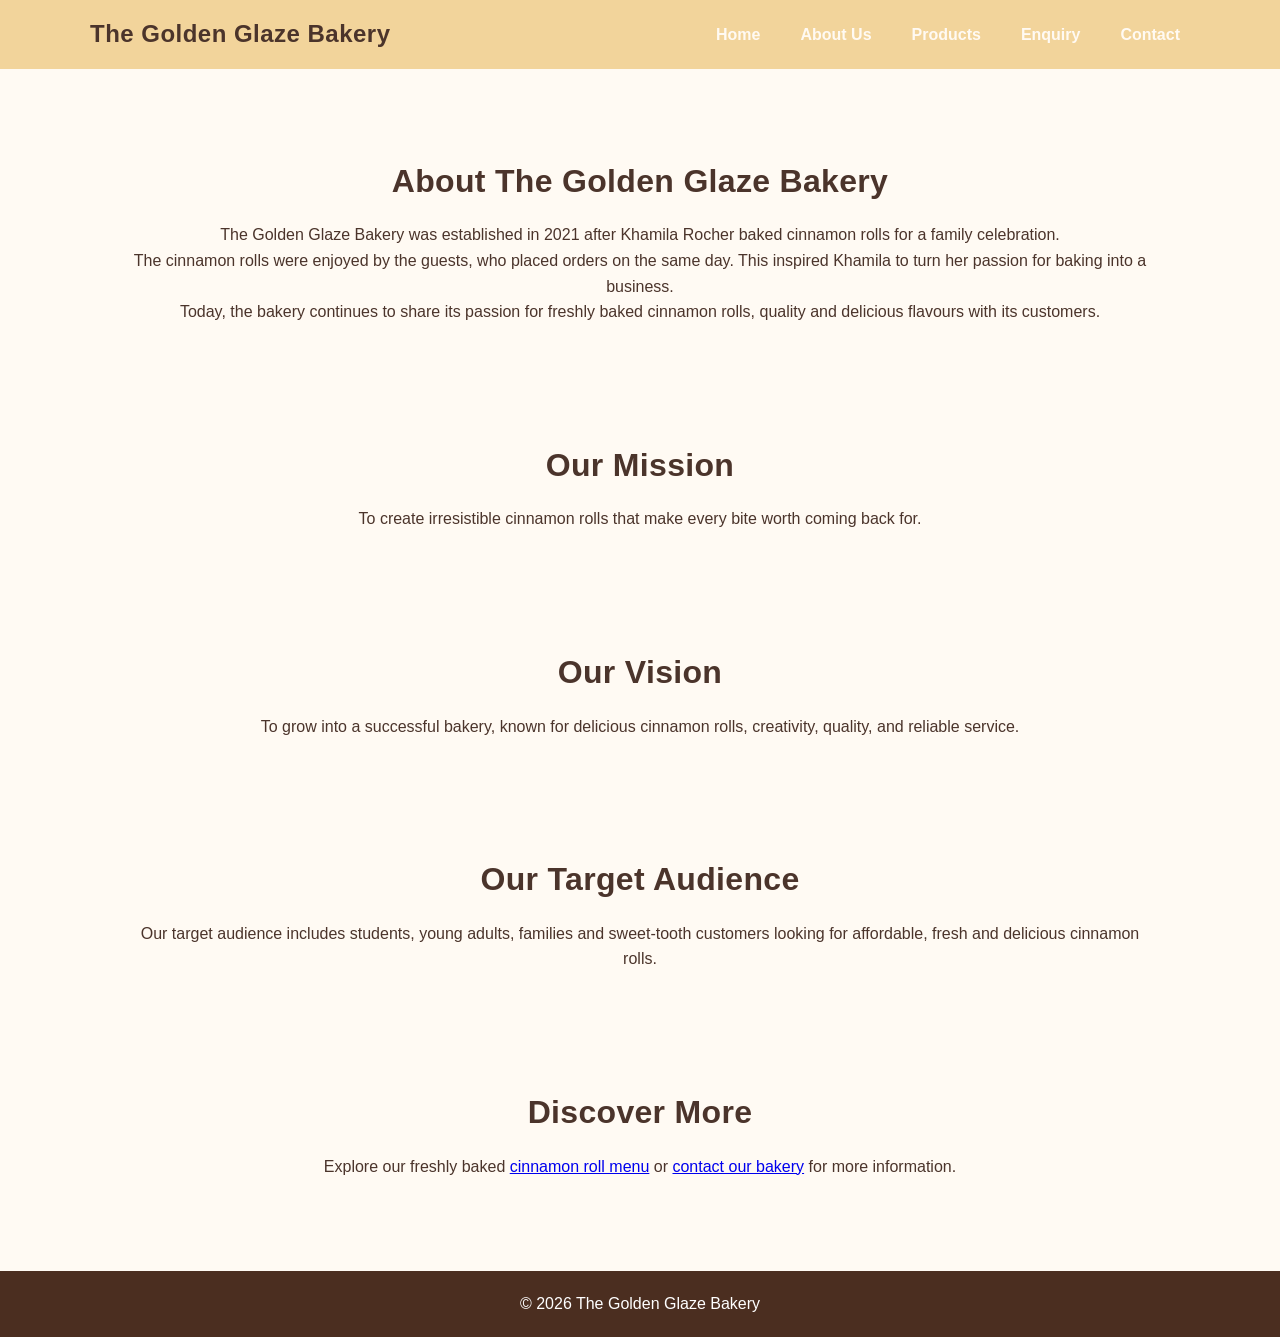
<file: about.html>
<!DOCTYPE html>
<html lang="en">

<head>
    <meta charset="UTF-8">
    <meta name="viewport" content="width=device-width, initial-scale=1.0">

    <!-- SEO information -->
    <title>About Us | Golden Glaze Cinnamon Roll Bakery</title>

    <meta name="description" content="Discover the story behind The Golden Glaze Bakery, established in 2021 by Khamila Rocher, and learn about our mission, vision and customers.">

    <meta name="keywords" content="Golden Glaze Bakery, about our bakery, cinnamon roll bakery, bakery story, freshly baked cinnamon rolls">

    <meta name="author" content="The Golden Glaze Bakery">

    <meta name="robots" content="index, follow">

    <link rel="stylesheet" href="css/style.css">
</head>

<body>

    <!-- Navigation bar -->
    <header>
        <nav>
            <h1>The Golden Glaze Bakery</h1>

            <ul>
                <li><a href="index.html">Home</a></li>
                <li><a href="about.html">About Us</a></li>
                <li><a href="products.html">Products</a></li>
                <li><a href="enquiry.html">Enquiry</a></li>
                <li><a href="contact.html">Contact</a></li>
            </ul>
        </nav>
    </header>

    <main>

        <!-- About Us -->
        <section>
            <h2>About The Golden Glaze Bakery</h2>

            <p>
                The Golden Glaze Bakery was established in 2021
                after Khamila Rocher baked cinnamon rolls for a
                family celebration.
            </p>

            <p>
                The cinnamon rolls were enjoyed by the guests,
                who placed orders on the same day. This inspired
                Khamila to turn her passion for baking into a business.
            </p>

            <p>
                Today, the bakery continues to share its passion
                for freshly baked cinnamon rolls, quality and
                delicious flavours with its customers.
            </p>
        </section>

        <!-- Mission -->
        <section>
            <h2>Our Mission</h2>

            <p>
                To create irresistible cinnamon rolls that make
                every bite worth coming back for.
            </p>
        </section>

        <!-- Vision -->
        <section>
            <h2>Our Vision</h2>

            <p>
                To grow into a successful bakery, known for
                delicious cinnamon rolls, creativity, quality,
                and reliable service.
            </p>
        </section>

        <!-- Target audience -->
        <section>
            <h2>Our Target Audience</h2>

            <p>
                Our target audience includes students, young adults,
                families and sweet-tooth customers looking for
                affordable, fresh and delicious cinnamon rolls.
            </p>
        </section>

        <!-- Internal navigation links -->
        <section>
            <h2>Discover More</h2>

            <p>
                Explore our freshly baked
                <a href="products.html">cinnamon roll menu</a>
                or
                <a href="contact.html">contact our bakery</a>
                for more information.
            </p>
        </section>

    </main>

    <footer>
        <p>&copy; 2026 The Golden Glaze Bakery</p>
    </footer>

    <script src="js/script.js"></script>

</body>

</html>
</file>
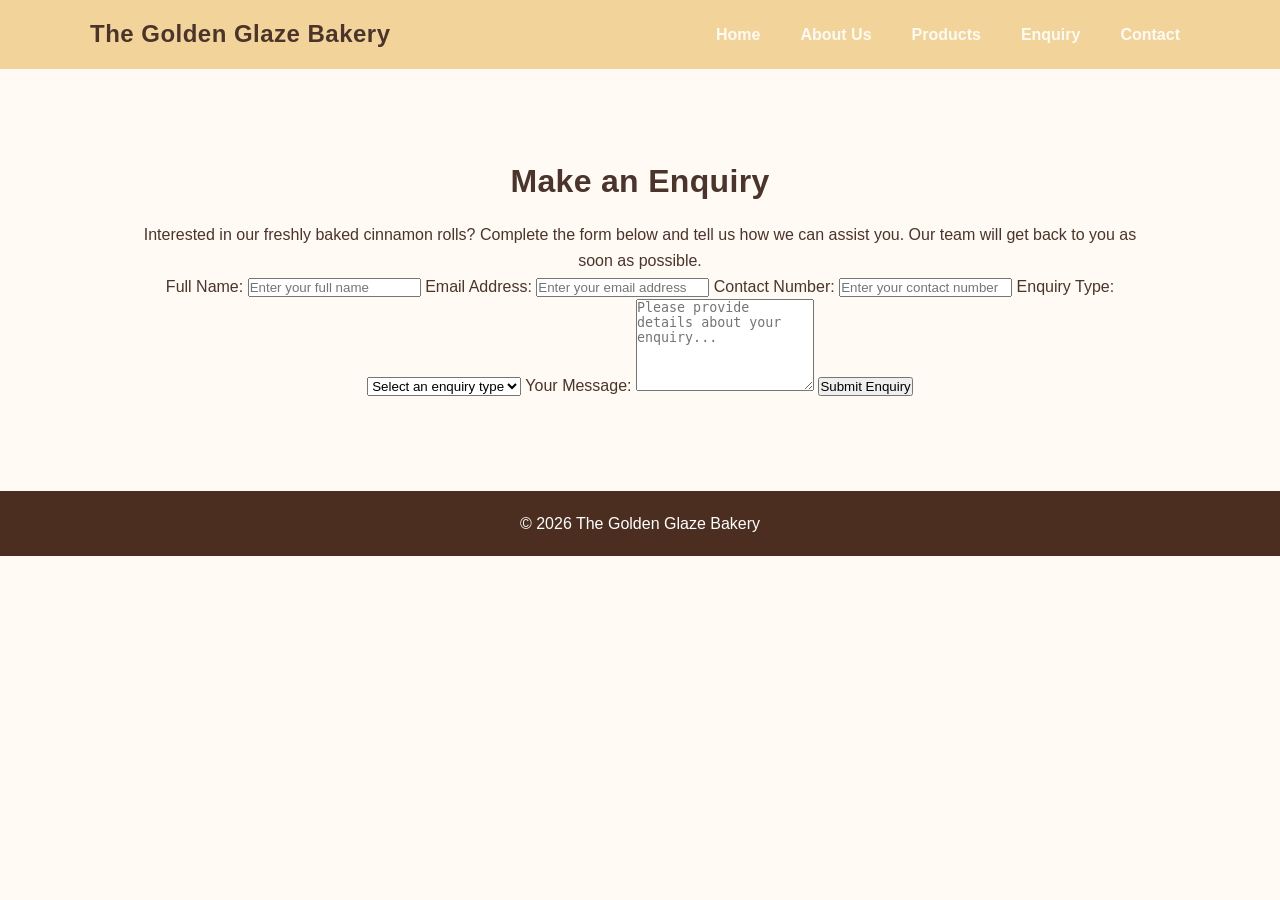
<file: enquiry.html>
<!DOCTYPE html>
<html lang="en">

<head>
    <meta charset="UTF-8">
    <meta name="viewport" content="width=device-width, initial-scale=1.0">

    <title>Make an Enquiry | The Golden Glaze Bakery</title>

    <meta name="description" content="Contact The Golden Glaze Bakery for product enquiries, large orders and special occasion requests.">
    <meta name="keywords" content="Golden Glaze Bakery, cinnamon rolls, bakery enquiries, large orders">
    
    <link rel="stylesheet" href="css/style.css">
</head>

<body>

    <!-- Navigation bar -->
    <header>
        <nav>
            <h1>The Golden Glaze Bakery</h1>

            <ul>
                <li><a href="index.html">Home</a></li>
                <li><a href="about.html">About Us</a></li>
                <li><a href="products.html">Products</a></li>
                <li><a href="enquiry.html">Enquiry</a></li>
                <li><a href="contact.html">Contact</a></li>
            </ul>
        </nav>
    </header>

    <!-- Main enquiry content -->
    <main>

        <section class="enquiry-section">

            <h2>Make an Enquiry</h2>

            <p>
                Interested in our freshly baked cinnamon rolls?
                Complete the form below and tell us how we can assist you.
                Our team will get back to you as soon as possible.
            </p>

            <!-- Enquiry form -->
            <form id="enquiryForm" action="#" method="post">

                <label for="name">Full Name:</label>
                <input
                    type="text"
                    id="name"
                    name="name"
                    placeholder="Enter your full name"
                    minlength="2"
                    required>

                <label for="email">Email Address:</label>
                <input
                    type="email"
                    id="email"
                    name="email"
                    placeholder="Enter your email address"
                    required>

                <label for="phone">Contact Number:</label>
                <input
                    type="tel"
                    id="phone"
                    name="phone"
                    placeholder="Enter your contact number"
                    pattern="[0-9+\s()-]{7,20}">

                <label for="enquiry-type">Enquiry Type:</label>

                <select id="enquiry-type" name="enquiry-type" required>
                    <option value="">Select an enquiry type</option>
                    <option value="product">Product Enquiry</option>
                    <option value="order">Large Order</option>
                    <option value="occasion">Special Occasion</option>
                    <option value="general">General Enquiry</option>
                </select>

                <label for="message">Your Message:</label>

                <textarea
                    id="message"
                    name="message"
                    rows="6"
                    minlength="10"
                    placeholder="Please provide details about your enquiry..."
                    required></textarea>

                <button type="submit">Submit Enquiry</button>

                <p id="enquiryFeedback" role="status" aria-live="polite"></p>

            </form>

        </section>

    </main>

    <!-- Footer -->
    <footer>
        <p>&copy; 2026 The Golden Glaze Bakery</p>
    </footer>

    <!-- JavaScript -->
    <script src="js/script.js"></script>

</body>

</html>
</file>
<file: css/style.css>
/* General website styling */

* {
    box-sizing: border-box;
    margin: 0;
    padding: 0;
}

body {
     font-family: Arial, Helvetica, sans-serif;
    font-size: 1rem;
    line-height: 1.6;
    color: #4b342b;
    background-color: #fffaf3;
}
/* Typography */

h1 {
    font-size: 2.5rem;
    font-weight: 700;
    line-height: 1.2;
    letter-spacing: 0.03rem;
}

h2 {
    font-size: 2rem;
    font-weight: 700;
    line-height: 1.3;
    letter-spacing: 0.02rem;
}

h3 {
    font-size: 1.4rem;
    font-weight: 600;
    line-height: 1.3;
}

p {
    font-size: 1rem;
    line-height: 1.6;
}

/* Navigation */

header {
    background-color: #f2d49b;
    padding: 20px;
}

nav {
    max-width: 1100px;
    margin: auto;
    display: flex;
    justify-content: space-between;
    align-items: center;
}

nav h1 {
    font-size: 24px;
}

nav ul {
    list-style: none;
    display: flex;
    gap: 20px;
}

nav a {
    color: #fffaf3;
    text-decoration: none;
    font-weight: 600;
    padding: 8px 10px;
    border-radius: 5px;
}
nav a:hover {
    background-color: #d4a24c;
    color: #4b342b;
}

nav a:focus {
    outline: 2px solid #d4a24c;
    outline-offset: 2px;
}

nav a:active {
    background-color: #b88632;
}


/* Hero section */

.hero {
    text-align: center;
    padding: 100px 20px;
    background-color: #f8e5c0;
}

.hero h2 {
    font-size: 40px;
    margin-bottom: 15px;
}

.hero p {
    margin-bottom: 25px;
}


/* Buttons */

.button {
    display: inline-block;
    background-color: #b7793c;
    color: white;
    padding: 12px 25px;
    text-decoration: none;
    border-radius: 5px;
}


/* General sections */

section {
    padding: 60px 20px;
    text-align: center;
}

section h2 {
    margin-bottom: 20px;
}


/* Products */

.products {
     display: flex;
    justify-content: center;
    align-items: stretch;
    gap: 25px;
    flex-wrap: wrap;
    max-width: 1000px;
    margin: 30px auto;
}

.product {
   flex: 1 1 250px;
    max-width: 300px;
    background-color: white;
    padding: 15px;
    border: 1px solid #e5d3b3;
    border-radius: 8px;
    text-align: center;
    box-shadow: 0 2px 8px rgba(0, 0, 0, 0.1);
}
.product:hover {
    box-shadow: 0 4px 12px rgba(0, 0, 0, 0.15);
}

/* Why choose us */

.reasons {
    display: flex;
    justify-content: center;
    gap: 25px;
}

.reasons div {
    background-color: #f2d49b;
    padding: 20px;
    width: 30%;
}


/* Footer */

footer {
    text-align: center;
    background-color: #4b2e20;
    color: white;
    padding: 20px;
}


/* Mobile design */

@media (max-width: 768px) {

    nav {
        flex-direction: column;
        gap: 15px;
    }

    nav ul {
        flex-direction: column;
        text-align: center;
        gap: 10px;
    }

    .hero h2 {
        font-size: 30px;
    }

    .products {
        flex-direction: column;
    }

    .product {
        width: 100%;
    }

    .reasons {
        display: flex;
    justify-content: center;
    align-items: stretch;
    gap: 25px;
    flex-wrap: wrap;
    }

    .reasons div {
        flex: 1 1 250px;
    max-width: 300px;
    background-color: #f2d49b;
    padding: 20px;
    border-radius: 8px;
    }
}
.product img {
        width: 100%;
    height: 180px;
    object-fit: cover;
    border-radius: 6px;
    display: block;
    margin-bottom: 15px;
;
}
main {
    width: 90%;
    max-width: 1100px;
    margin: 0 auto;
    padding: 2rem 1rem;
}
/* =========================
   RESPONSIVE DESIGN
   ========================= */

/* Tablet */
@media (max-width: 768px) {

    nav {
        flex-direction: column;
        gap: 15px;
    }

    nav ul {
        flex-wrap: wrap;
        justify-content: center;
        gap: 10px;
    }

    .products {
        gap: 20px;
        padding: 0 20px;
    }

    .reasons {
        gap: 20px;
        padding: 0 20px;
    }

    h1 {
        font-size: 2rem;
    }

    h2 {
        font-size: 1.7rem;
    }
}


/* Mobile */
@media (max-width: 480px) {

    nav {
        flex-direction: column;
        text-align: center;
    }

    nav ul {
        flex-direction: column;
        align-items: center;
        width: 100%;
    }

    nav a {
        display: block;
        width: 100%;
    }

    .products {
        flex-direction: column;
        align-items: center;
    }

    .product {
        width: 100%;
        max-width: 100%;
    }

    .reasons {
        flex-direction: column;
        align-items: center;
    }

    .reasons div {
        width: 100%;
        max-width: 100%;
    }

    h1 {
        font-size: 1.7rem;
    }

    h2 {
        font-size: 1.5rem;
    }

    p {
        font-size: 0.95rem;
    }
}

/* =====================================
   PART 3 - PRODUCT SEARCH AND FILTERS
===================================== */

.product-controls {
    display: flex;
    flex-wrap: wrap;
    justify-content: center;
    align-items: center;
    gap: 12px;
    margin: 25px auto;
}

.product-controls input,
.product-controls select {
    padding: 10px;
    border: 1px solid #b89565;
    border-radius: 5px;
    font-size: 15px;
}

.product {
    transition: transform 0.3s ease, box-shadow 0.3s ease;
}

.product:hover {
    transform: translateY(-5px);
    box-shadow: 0 8px 18px rgba(0, 0, 0, 0.12);
}

.product img {
    cursor: pointer;
    transition: opacity 0.3s ease;
}

.product img:hover {
    opacity: 0.85;
}

#productCount {
    text-align: center;
    margin: 15px 0;
}

#noProducts {
    text-align: center;
    padding: 20px;
    font-weight: bold;
}


/* =====================================
   PART 3 - IMAGE LIGHTBOX
===================================== */

.image-lightbox {
    width: min(90%, 700px);
    max-width: 700px;
    border: none;
    border-radius: 12px;
    padding: 20px;
    background: #fffaf2;
    text-align: center;
}

.image-lightbox::backdrop {
    background: rgba(0, 0, 0, 0.8);
}

.lightbox-image {
    display: block;
    max-width: 100%;
    max-height: 70vh;
    object-fit: contain;
    margin: 20px auto 10px;
}

.lightbox-caption {
    color: #654321;
    font-weight: bold;
}

.lightbox-close {
    display: block;
    margin-left: auto;
    border: none;
    background: transparent;
    font-size: 30px;
    cursor: pointer;
    color: #654321;
}


/* =====================================
   RESPONSIVE PRODUCT CONTROLS
===================================== */

@media (max-width: 600px) {

    .product-controls {
        flex-direction: column;
        align-items: stretch;
        padding: 0 15px;
    }

    .product-controls input,
    .product-controls select {
        width: 100%;
    }

}
/* =================================
   PART 3: WEBSITE ANIMATIONS
================================= */

/* Smooth transitions for links and buttons */
a,
button {
    transition: color 0.3s ease,
                background-color 0.3s ease,
                transform 0.3s ease,
                box-shadow 0.3s ease;
}

/* Product card hover effect */
.product {
    transition: transform 0.3s ease,
                box-shadow 0.3s ease;
}

.product:hover {
    transform: translateY(-6px);
    box-shadow: 0 8px 20px rgba(0, 0, 0, 0.12);
}

/* Button hover effect */
button:hover {
    transform: translateY(-2px);
}

/* Fade-in animation */
@keyframes fadeInUp {
    from {
        opacity: 0;
        transform: translateY(20px);
    }

    to {
        opacity: 1;
        transform: translateY(0);
    }
}

/* Apply animation to main sections */
main section {
    animation: fadeInUp 0.7s ease both;
}

/* Respect visitors who prefer reduced motion */
@media (prefers-reduced-motion: reduce) {
    *,
    *::before,
    *::after {
        animation-duration: 0.01ms !important;
        transition-duration: 0.01ms !important;
        scroll-behavior: auto !important;
    }
}
/* =================================
   PART 3: INTERACTIVE MAP STYLING
================================= */

.map-section {
    padding: 40px 20px;
    text-align: center;
}

.bakery-map {
    width: 100%;
    height: 400px;
    margin: 20px auto;
    border-radius: 10px;
    z-index: 1;
}

.map-note {
    font-size: 13px;
    color: #777;
}
</file>
